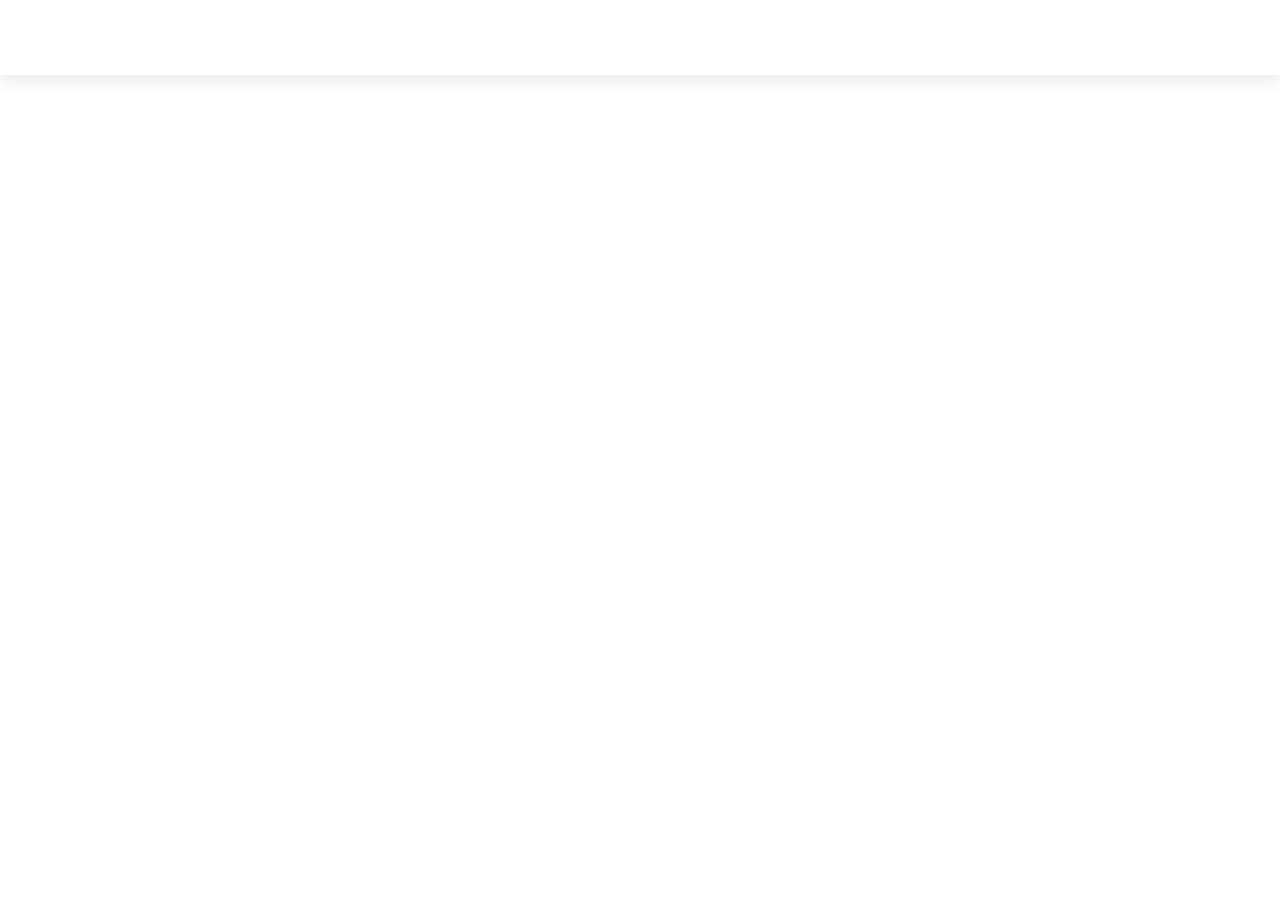
<file: index.html>
<!DOCTYPE html>
<html lang="en">

<head>
    <meta charset="UTF-8">
    <meta http-equiv="X-UA-Compatible" content="IE=edge">
    <meta name="viewport" content="width=device-width, initial-scale=1.0">
    <link href='https://unpkg.com/boxicons@2.1.4/css/boxicons.min.css' rel='stylesheet'>
    <link rel="stylesheet" href="intro.css">

    <title>Home</title>
</head>

<body>
    <header class="container">
        <div class="page-header">
            <div class="logo">
                <a href="#">INFVCKMATIKA</a>
            </div>
            <input type="checkbox" id="click">

            <label for="click" class="mainicon">
                <div class="menu">
                    <i class='bx bx-menu'></i>
                </div>
            </label>
            <ul>
                <li><a href="#" class="active" style="--navAni:1">Home</a></li>
                <li><a href="about.html" style="--navAni:2">About</a></li>
                <li><a href="picturee.html" style="--navAni:3">Picture</a></li>
                <li><a href="chat.html" style="--navAni:4">Chatbot</a></li>
                <li><a href="Contact.html" style="--navAni:5">Contact</a></li>
            </ul>
            <label class="mode">
                <input type="checkbox" id="darkModeToggle">
                <i class='bx bxs-moon'></i>
            </label>
        </div>
    </header>


    <section class="container">
        <div class="main">
            <div class="detail">
                <h3>HI</h3>
                <h1>
                    <i>I'm </i><span style="color: #4169E1;">Agung Ginanjar</span>
                </h1>
                <p>Saya hidup dengan semangat yang berkobar-kobar untuk mencapai tujuan dan menjadikan setiap hari
                    sebagai kesempatan untuk tumbuh dan berkembang dan saya berkomitmen untuk membawa semangat tersebut
                    dalam setiap aspek hidup saya
                </p>
                <div class="social">
                    <a href="https://www.linkedin.com/" style="--socialAni:1"><i class='bx bxl-linkedin'></i></a>
                    <a href="https://www.instagram.com/agungginanjar_99?igsh=MmdyMng4ZzF1d3M=" style="--socialAni:2"><i
                            class='bx bxl-instagram'></i></a>
                    <a href="https://github.com/login" style="--socialAni:3"><i class='bx bxl-github'></i></a>
                    <a href="https://www.facebook.com/agung.ginanjar.7370013" style="--socialAni:4"><i
                            class='bx bxl-facebook-circle'></i></a>
                </div>
            </div>
            <div class="img-sec">
                <div class="images">
                    <img src="./WQ.jpeg" alt="" class="img-w">
                </div>
            </div>
        </div>

    </section>
    <script>
        const darkModeToggle = document.getElementById('darkModeToggle');
        const body = document.body;
        const isDarkMode = localStorage.getItem('darkMode') === 'enabled';
        if (isDarkMode) {
            body.classList.add('dark-mode');
            darkModeToggle.checked = true;
        }
        darkModeToggle.addEventListener('change', () => {
            if (darkModeToggle.checked) {
                body.classList.add('dark-mode');
                localStorage.setItem('darkMode', 'enabled');
            } else {
                body.classList.remove('dark-mode');
                localStorage.setItem('darkMode', 'disabled');
            }
        });
    </script>

</body>

</html>
</file>
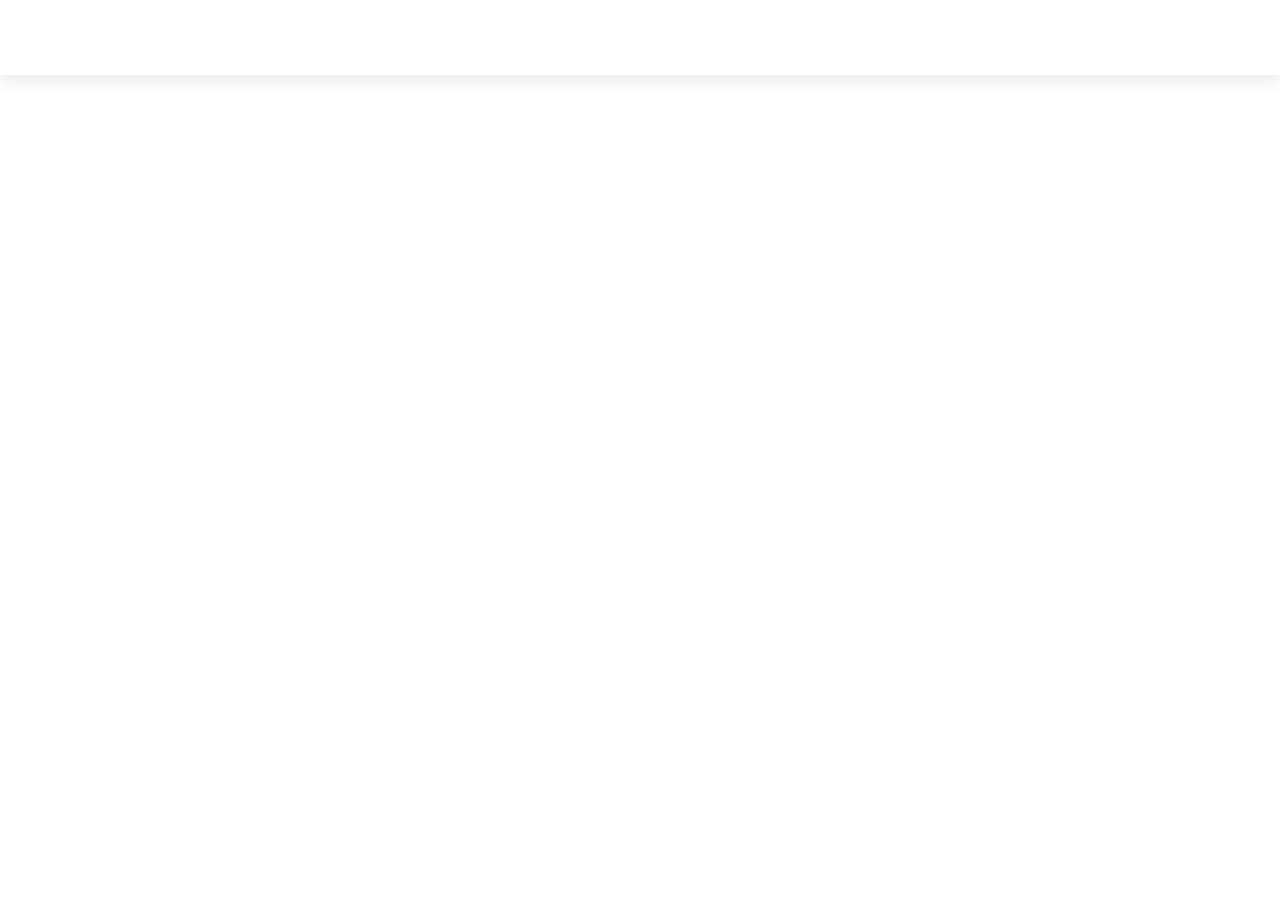
<file: intro post v3/index.html>
<!DOCTYPE html>
<html lang="en">

<head>
    <meta charset="UTF-8">
    <meta http-equiv="X-UA-Compatible" content="IE=edge">
    <meta name="viewport" content="width=device-width, initial-scale=1.0">
    <link href='https://unpkg.com/boxicons@2.1.4/css/boxicons.min.css' rel='stylesheet'>
    <link rel="stylesheet" href="intro.css">

    <title>Home</title>
</head>

<body>
    <header class="container">
        <div class="page-header">
            <div class="logo">
                <a href="#">INFVCKMATIKA</a>
            </div>
            <input type="checkbox" id="click">

            <label for="click" class="mainicon">
                <div class="menu">
                    <i class='bx bx-menu'></i>
                </div>
            </label>
            <ul>
                <li><a href="#" class="active" style="--navAni:1">Home</a></li>
                <li><a href="about.html" style="--navAni:2">About</a></li>
                <li><a href="#" style="--navAni:3">Skills</a></li>
                <li><a href="#" style="--navAni:4">Portfolio</a></li>
                <li><a href="/Contact.html" style="--navAni:5">Contact</a></li>
            </ul>
            <label class="mode">
                <input type="checkbox" id="darkModeToggle">
                <i class='bx bxs-moon'></i>
            </label>
        </div>
    </header>


    <section class="container">
        <div class="main">
            <div class="detail">
                <h3>HI</h3>
                <h1>
                    <i>I'm </i><span style="color: #4169E1;">Agung Ginanjar</span>
                </h1>
                <p>Saya hidup dengan semangat yang berkobar-kobar untuk mencapai tujuan dan menjadikan setiap hari
                    sebagai kesempatan untuk tumbuh dan berkembang dan saya berkomitmen untuk membawa semangat tersebut
                    dalam setiap aspek hidup saya
                </p>
                <div class="social">
                    <a href="https://www.linkedin.com/" style="--socialAni:1"><i class='bx bxl-linkedin'></i></a>
                    <a href="https://www.instagram.com/agungginanjar_99?igsh=MmdyMng4ZzF1d3M=" style="--socialAni:2"><i
                            class='bx bxl-instagram'></i></a>
                    <a href="#" style="--socialAni:3"><i class='bx bxl-github'></i></a>
                    <a href="https://www.facebook.com/agung.ginanjar.7370013" style="--socialAni:4"><i
                            class='bx bxl-facebook-circle'></i></a>
                </div>
            </div>
            <div class="img-sec">
                <div class="images">
                    <img src="/WQ.jpeg" alt="" class="img-w">
                </div>
            </div>
        </div>

    </section>
    <script>
        const darkModeToggle = document.getElementById('darkModeToggle');
        const body = document.body;
        const isDarkMode = localStorage.getItem('darkMode') === 'enabled';
        if (isDarkMode) {
            body.classList.add('dark-mode');
            darkModeToggle.checked = true;
        }
        darkModeToggle.addEventListener('change', () => {
            if (darkModeToggle.checked) {
                body.classList.add('dark-mode');
                localStorage.setItem('darkMode', 'enabled');
            } else {
                body.classList.remove('dark-mode');
                localStorage.setItem('darkMode', 'disabled');
            }
        });
    </script>

</body>

</html>
</file>
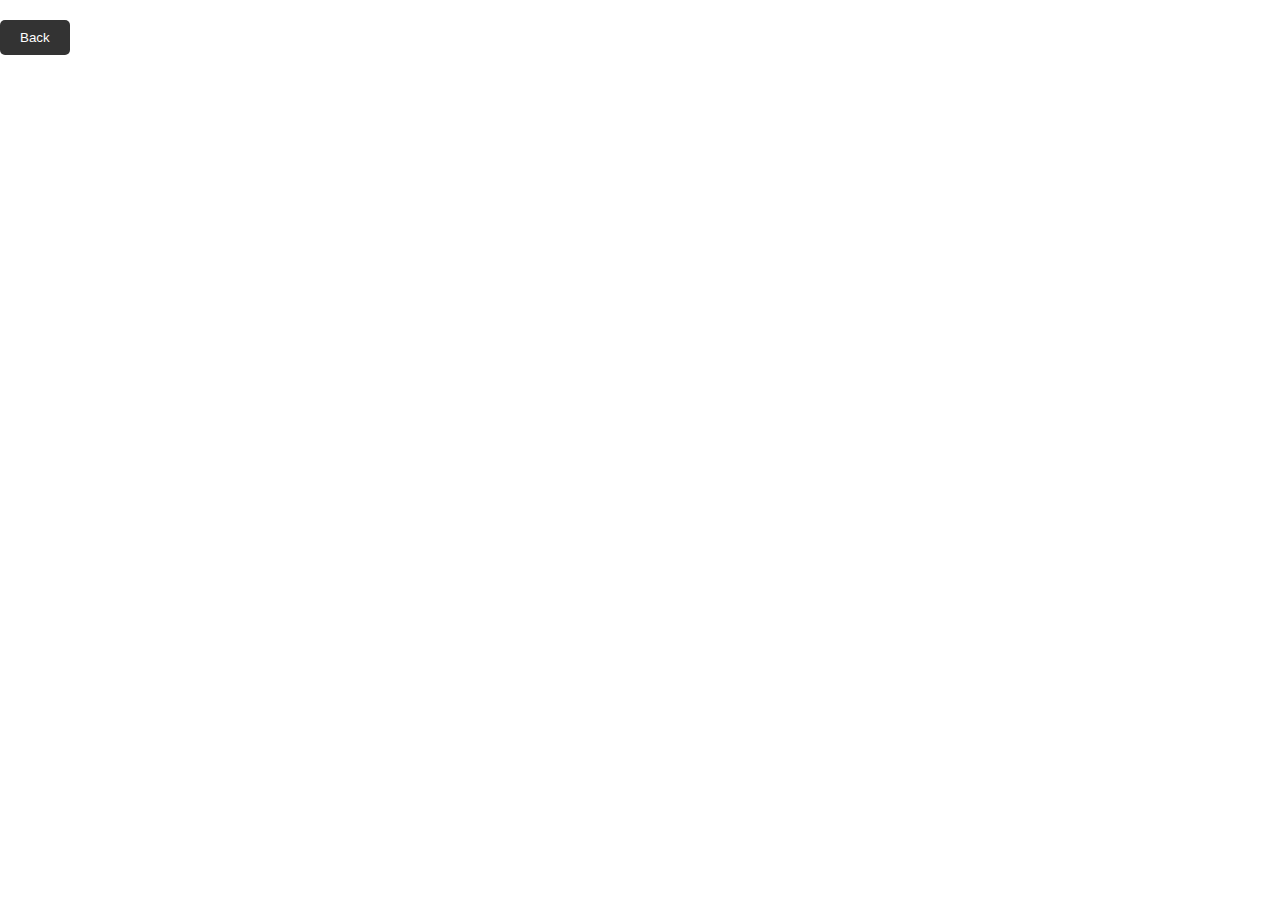
<file: about.html>
<!DOCTYPE html>
<html lang="en">

<head>
  <meta charset="UTF-8">
  <meta http-equiv="X-UA-Compatible" content="IE=edge">
  <meta name="viewport" content="width=device-width, initial-scale=1.0">
  <title>About</title>
  <link rel="stylesheet" href="intro.css">
</head>

<body>



  <br> <a href="/"><button class="back-button">Back</button></a>

  <br><br>
  <div class="text-box">
    <div class="column">
      <h2>About Me</h2>
      <p> Saya Agung ,seorang mahasiswa yang penuh semangat dan berdedikasi dalam mengejar pendidikan di STMIK JABAR.
        Saya lahir dan dibesarkan di Bandung </p><br>

      <p>Nah Meskipun saya menghadapi tantangan di sepanjang perjalanan akademik saya, saya percaya bahwa setiap
        rintangan adalah peluang untuk tumbuh dan belajar. Saya memandang masa depan dengan antusiasme, siap untuk
        menghadapi tantangan baru dan mengejar impian karier saya.</p><br>

      <p>Terima kasih telah membaca sedikit tentang perjalanan saya sebagai mahasiswa. Saya yakin bahwa pendidikan
        adalah kunci untuk membuka pintu kesuksesan, dan saya berkomitmen untuk terus belajar dan berkembang di
        sepanjang perjalanan ini.</p>
    </div>
    <div class="column">
      <h2>Hobby</h2>
      <p> seorang pencinta hobi yang selalu bersemangat untuk mengeksplorasi dunia melalui berbagai kegiatan kreatif dan
        menyenangkan. Saya percaya bahwa hobi tidak hanya memberikan kegembiraan tetapi juga memperkaya kehidupan
        sehari-hari.</p><br>

      <P>Salah satu hobi saya yang paling saya nikmati adalah Bikers Menghabiskan waktu dalam aktivitas ini memberi saya
        kesempatan untuk saling mengenal silaturahmi bersama rekan rekan saya. Saya merasa terhubung dengan diri sendiri
        dan lingkungan sekitar </P><br>

      <p>Jika Anda memiliki minat yang serupa atau ingin berbagi pengalaman hobi, saya akan senang mendengarnya Terima
        kasih </p>

    </div>
    <div class="column">
      <h2>Aspirasi Dan Tujuan</h2>
      <p>Tujuan saya adalah menjadi agen perubahan dalam lingkungan saya, mendorong perubahan positif dan berkontribusi
        pada peningkatan kualitas hidup.</p><br>
      <p>Dan Saya juga berkomitmen untuk terus melakukan pengembangan diri, baik melalui kursus tambahan, pelatihan,
        atau membaca literatur terkini di bidang studi saya.</p>
    </div>
  </div>
</body>

</html>
</file>
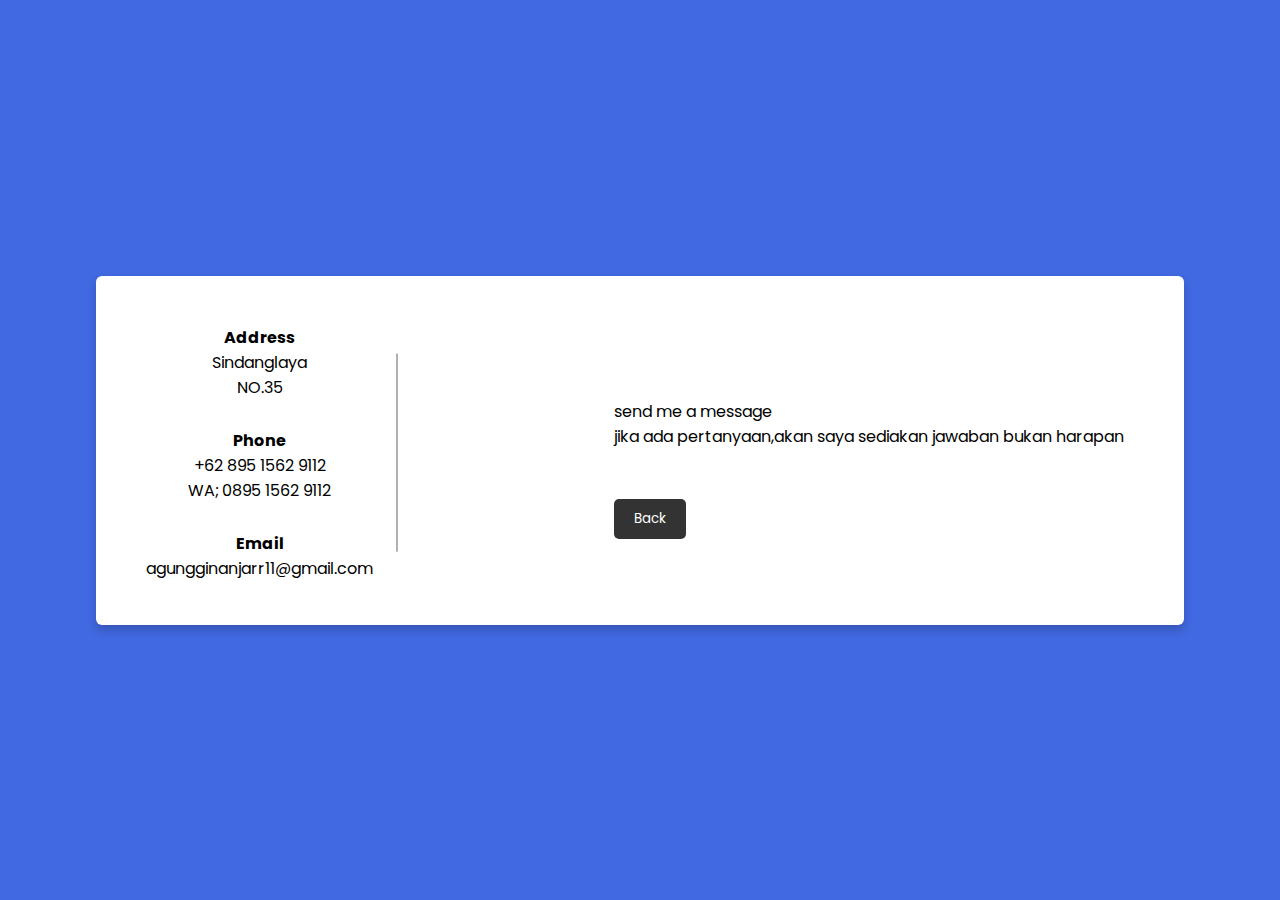
<file: Contact.html>
<!DOCTYPE html>
<html lang="en">

<head>
  <meta charset="UTF-8">
  <meta http-equiv="X-UA-Compatible" content="IE=edge">
  <meta name="viewport" content="width=device-width, initial-scale=1.0">
  <title>Contact</title>
  <link rel="stylesheet" href="/intro.css">
</head>

<body>

  <div class="container">
    <div class="content">
      <div class="left-side">
        <div class="address details">
          <i class="fas fa-map-marker-alt"></i>
          <div class="topic"><b>Address</b></div>
          <div class="text-one">Sindanglaya</div>
          <div class="text-two">NO.35</div>
        </div>
        <div class="phone details">
          <i class="fas fa-phone-alt"></i>
          <div class="topic"><b>Phone</b></div>
          <div class="text-one">+62 895 1562 9112</div>
          <div class="text-two">WA; 0895 1562 9112</div>
        </div>
        <div class="email details">
          <i class="fas fa-envelope"></i>
          <div class="topic"><b>Email</b></div>
          <div class="text-one">agungginanjarr11@gmail.com</div>
        </div>
      </div>
      <div class="right-side">

        <h1 class="ag"><i>AGUNG GINANJAR</i></h1>
        <div class="topic-text">send me a message</div>
        <p> jika ada pertanyaan,akan saya sediakan jawaban bukan harapan</p>
        <br><br>
        <a href="/"><button class="back-button">Back</button></a>
      </div>
    </div>
  </div>
  <style>
    /* contact */
    @import url('https://fonts.googleapis.com/css2?family=Poppins:wght@200;300;400;500;600;700&display=swap');

    * {
      margin: 0;
      padding: 0;
      box-sizing: border-box;
      font-family: "Poppins", sans-serif;
    }

    body {
      min-height: 100vh;
      width: 100%;
      background: #4169E1;
      display: flex;
      align-items: center;
      justify-content: center;
    }

    .container {
      width: 85%;
      background: #fff;
      border-radius: 6px;
      padding: 20px 60px 30px 40px;
      box-shadow: 0 5px 10px rgba(0, 0, 0, 0.2);
    }

    .container .content {
      display: flex;
      align-items: center;
      justify-content: space-between;
    }

    .container .content .left-side {
      width: 25%;
      height: 100%;
      display: flex;
      flex-direction: column;
      align-items: center;
      justify-content: center;
      margin-top: 15px;
      position: relative;
    }

    .content .left-side::before {
      content: '';
      position: absolute;
      height: 70%;
      width: 2px;
      right: -15px;
      top: 50%;
      transform: translateY(-50%);
      background: #afafb6;
    }

    .content .left-side .details {
      margin: 14px;
      text-align: center;
    }

    .content .left-side .details i {
      font-size: 30px;

    }

    .button {
      display: inline-block;
      padding: 0px;
      background-color: rgb(174, 174, 174);
      color: rgb(227, 17, 17);
      border: none;
      border-radius: 5px;
      cursor: pointer;
      transition: background-color 0.3s ease;
    }

    .button:hover {
      background-color: #444;
    }

    .ag {
      opacity: 0;
      animation: imageAni 1s ease forwards;
      animation-delay: 1.s;
    }
  </style>
</body>

</html>
</file>
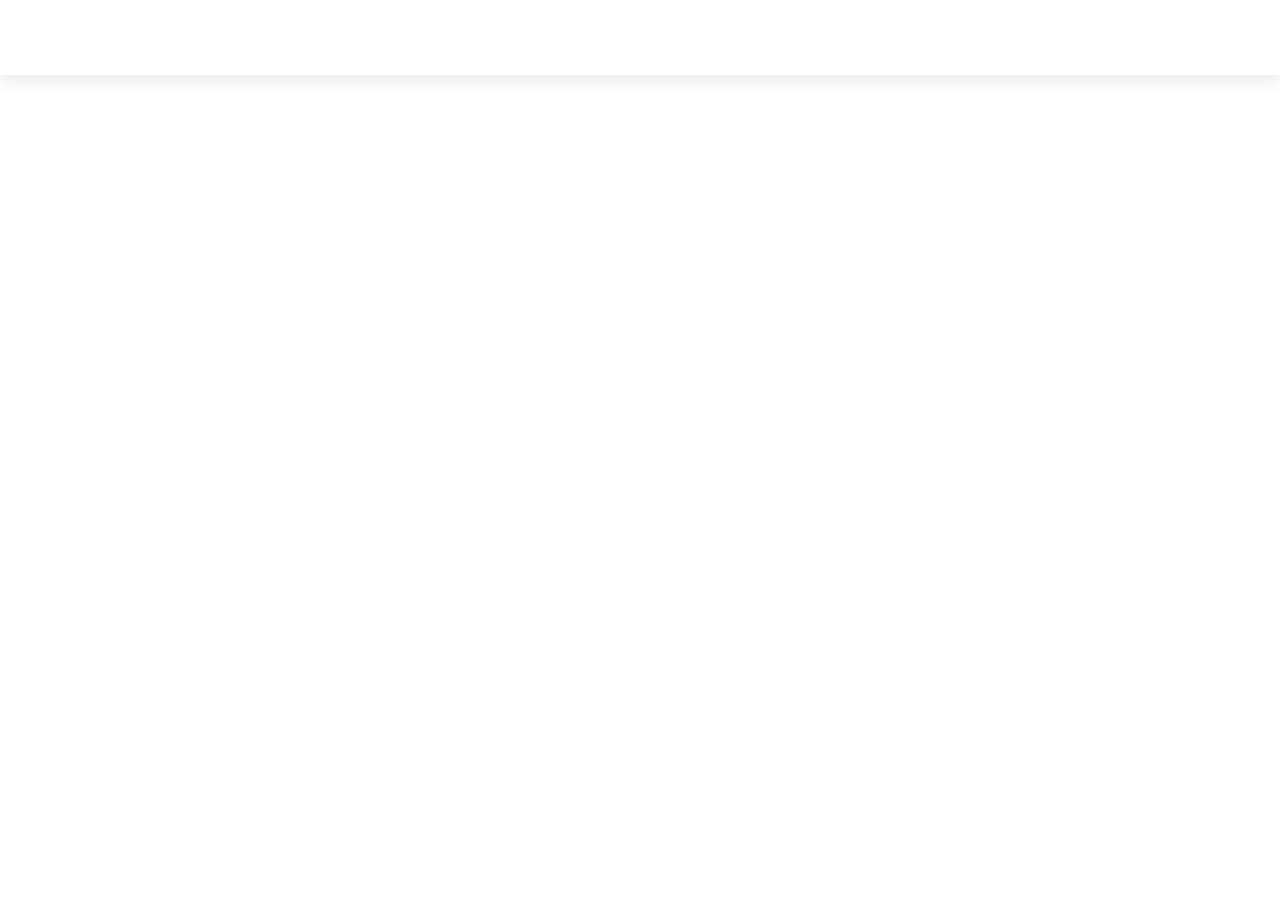
<file: intro.html>
<!DOCTYPE html>
<html lang="en">

<head>
    <meta charset="UTF-8">
    <meta http-equiv="X-UA-Compatible" content="IE=edge">
    <meta name="viewport" content="width=device-width, initial-scale=1.0">
    <link href='https://unpkg.com/boxicons@2.1.4/css/boxicons.min.css' rel='stylesheet'>
    <link rel="stylesheet" href="intro.css">
    
    <title>Home</title>
</head>

<body>
    <header class="container">
        <div class="page-header">
            <div class="logo">
                <a href="#">INFVCKMATIKA</a>
            </div>
            <input type="checkbox" id="click">

            <label for="click" class="mainicon">
                <div class="menu">
                    <i class='bx bx-menu'></i>
                </div>
            </label>
            <ul>
                <li><a href="#"  class="active" style="--navAni:1">Home</a></li>
                <li><a href="about.html" style="--navAni:2">About</a></li>
                <li><a href="/picturee.html" style="--navAni:3">Picture</a></li>
                <li><a href="/chat.html" style="--navAni:4">Chatbot</a></li>
                <li><a href="/Contact.html" style="--navAni:5">Contact</a></li>
            </ul>
            <label class="mode">
                <input type="checkbox" id="darkModeToggle">
                <i class='bx bxs-moon'></i>
            </label>
        </div>
    </header>


    <section class="container">
        <div class="main">
            <div class="detail">
                <h3>HI</h3>
                <h1 >
                    <i>I'm </i><span style="color: #4169E1;">Agung Ginanjar</span></h1>
                <p>Saya hidup dengan semangat yang berkobar-kobar untuk mencapai tujuan dan menjadikan setiap hari sebagai kesempatan untuk tumbuh dan berkembang dan saya berkomitmen untuk membawa semangat tersebut dalam setiap aspek hidup saya
                </p>
                <div class="social">
                    <a href="https://www.linkedin.com/" style="--socialAni:1"><i class='bx bxl-linkedin'></i></a>
                    <a href="https://www.instagram.com/agungginanjar_99?igsh=MmdyMng4ZzF1d3M=" style="--socialAni:2"><i class='bx bxl-instagram'></i></a>
                    <a href="https://github.com/login" style="--socialAni:3"><i class='bx bxl-github'></i></a>
                    <a href="https://www.facebook.com/agung.ginanjar.7370013" style="--socialAni:4"><i class='bx bxl-facebook-circle'></i></a>
                </div>
            </div>
            <div class="img-sec">
                <div class="images">
                    <img src="./WQ.jpeg" alt="" class="img-w">
                </div>
            </div>
        </div>
        
    </section>
    <script>
        const darkModeToggle = document.getElementById('darkModeToggle');
        const body = document.body;
        const isDarkMode = localStorage.getItem('darkMode') === 'enabled';
        if (isDarkMode) {
            body.classList.add('dark-mode');
            darkModeToggle.checked = true;
        }
        darkModeToggle.addEventListener('change', () => {
            if (darkModeToggle.checked) {
                body.classList.add('dark-mode');
                localStorage.setItem('darkMode', 'enabled');
            } else {
                body.classList.remove('dark-mode');
                localStorage.setItem('darkMode', 'disabled');
            }
        });
    </script>
    
</body>

</html>
</file>
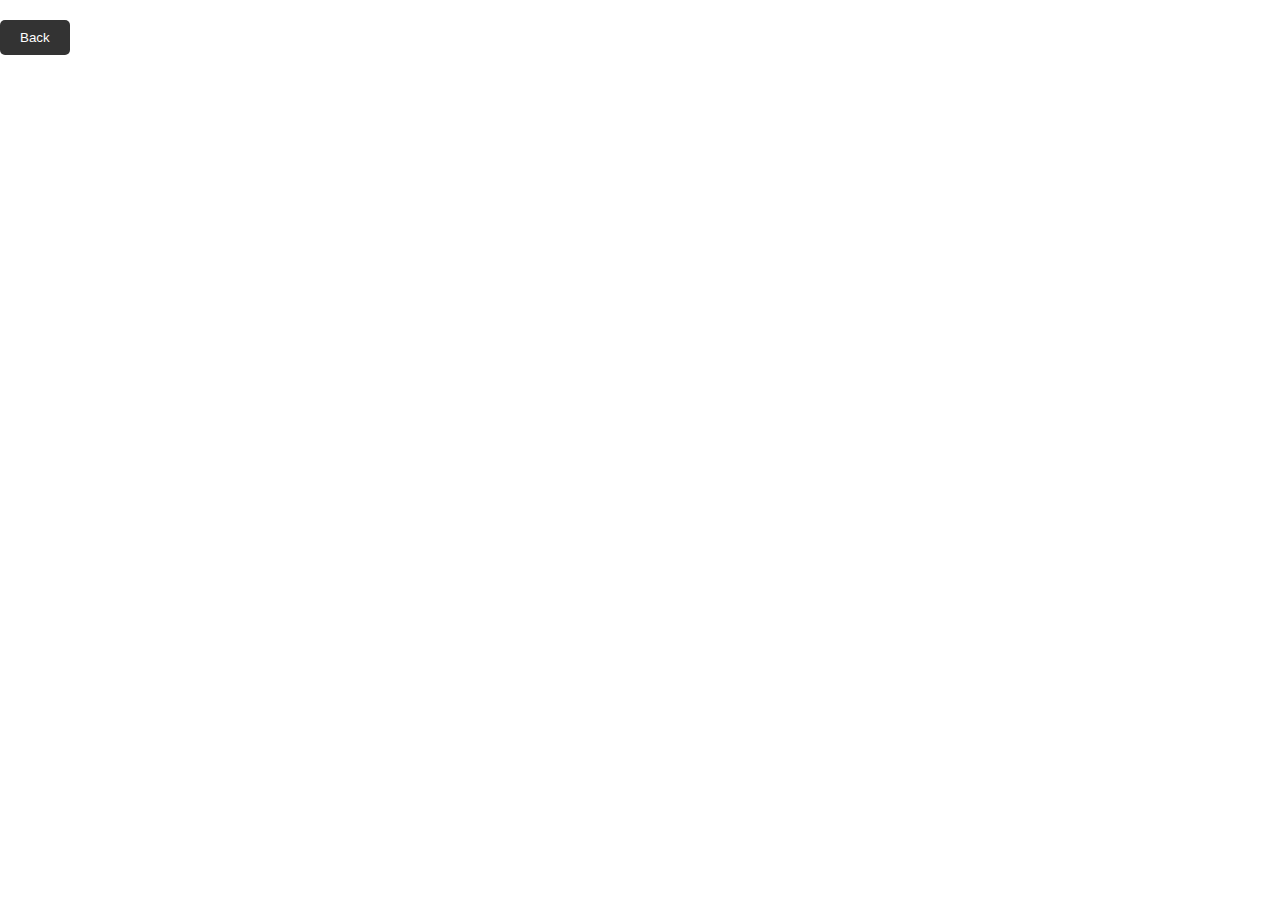
<file: intro post v3/about.html>
<!DOCTYPE html>
<html lang="en">

<head>
  <meta charset="UTF-8">
  <meta http-equiv="X-UA-Compatible" content="IE=edge">
  <meta name="viewport" content="width=device-width, initial-scale=1.0">
  <title>About</title>
  <link rel="stylesheet" href="intro.css">
</head>

<body>



  <br><a href="/"><button class="back-button">Back</button></a>
  <br><br>
  <div class="text-box">
    <div class="column">
      <h2>About Me</h2>
      <p> Saya Agung ,seorang mahasiswa yang penuh semangat dan berdedikasi dalam mengejar pendidikan di STMIK JABAR.
        Saya lahir dan dibesarkan di Bandung </p><br>

      <p>Nah Meskipun saya menghadapi tantangan di sepanjang perjalanan akademik saya, saya percaya bahwa setiap
        rintangan adalah peluang untuk tumbuh dan belajar. Saya memandang masa depan dengan antusiasme, siap untuk
        menghadapi tantangan baru dan mengejar impian karier saya.</p><br>

      <p>Terima kasih telah membaca sedikit tentang perjalanan saya sebagai mahasiswa. Saya yakin bahwa pendidikan
        adalah kunci untuk membuka pintu kesuksesan, dan saya berkomitmen untuk terus belajar dan berkembang di
        sepanjang perjalanan ini.</p>
    </div>
    <div class="column">
      <h2>Hobby</h2>
      <p> seorang pencinta hobi yang selalu bersemangat untuk mengeksplorasi dunia melalui berbagai kegiatan kreatif dan
        menyenangkan. Saya percaya bahwa hobi tidak hanya memberikan kegembiraan tetapi juga memperkaya kehidupan
        sehari-hari.</p><br>

      <P>Salah satu hobi saya yang paling saya nikmati adalah Bikers Menghabiskan waktu dalam aktivitas ini memberi saya
        kesempatan untuk saling mengenal silaturahmi bersama rekan rekan saya. Saya merasa terhubung dengan diri sendiri
        dan lingkungan sekitar </P><br>

      <p>Jika Anda memiliki minat yang serupa atau ingin berbagi pengalaman hobi, saya akan senang mendengarnya Terima
        kasih telah berkunjung ke halaman hobi saya. Saya yakin bahwa dengan mengejar minat kita, kita dapat menemukan
        keindahan dan kebahagiaan dalam setiap momen kecil.</p>

    </div>
    <div class="column">
      <h2>Aspirasi Dan Tujuan</h2>
      <p>Tujuan saya adalah menjadi agen perubahan dalam lingkungan saya, mendorong perubahan positif dan berkontribusi
        pada peningkatan kualitas hidup.</p><br>
      <p>Dan Saya juga berkomitmen untuk terus melakukan pengembangan diri, baik melalui kursus tambahan, pelatihan,
        atau membaca literatur terkini di bidang studi saya.</p>
    </div>
  </div>
</body>

</html>
</file>
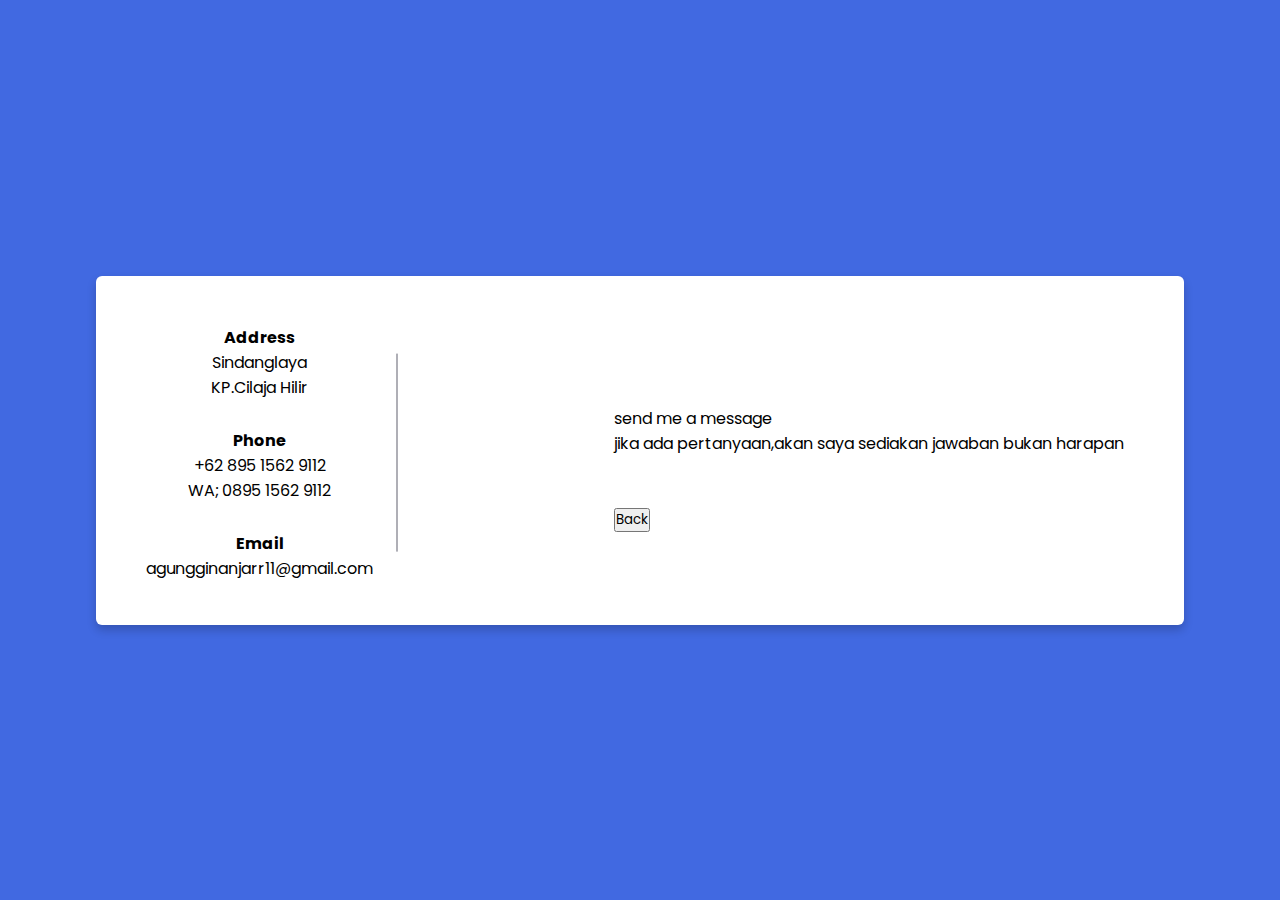
<file: intro post v3/Contact.html>
<!DOCTYPE html>
<html lang="en">

<head>
  <meta charset="UTF-8">
  <meta http-equiv="X-UA-Compatible" content="IE=edge">
  <meta name="viewport" content="width=device-width, initial-scale=1.0">
  <title>Contact</title>
  <link rel="stylesheet" href="/intro.css">
</head>

<body>

  <div class="container">
    <div class="content">
      <div class="left-side">
        <div class="address details">
          <i class="fas fa-map-marker-alt"></i>
          <div class="topic"><b>Address</b></div>
          <div class="text-one">Sindanglaya</div>
          <div class="text-two">KP.Cilaja Hilir</div>
        </div>
        <div class="phone details">
          <i class="fas fa-phone-alt"></i>
          <div class="topic"><b>Phone</b></div>
          <div class="text-one">+62 895 1562 9112</div>
          <div class="text-two">WA; 0895 1562 9112</div>
        </div>
        <div class="email details">
          <i class="fas fa-envelope"></i>
          <div class="topic"><b>Email</b></div>
          <div class="text-one">agungginanjarr11@gmail.com</div>
        </div>
      </div>
      <div class="right-side">

        <h1 class="ag"><i>AGUNG GINANJAR</i></h1>
        <div class="topic-text">send me a message</div>
        <p> jika ada pertanyaan,akan saya sediakan jawaban bukan harapan</p>
        <br><br>
        <a href="/"> <button class="filter-btn" data-filter="animals">Back</button></a>
      </div>
    </div>
  </div>
  <style>
    /* contact */
    @import url('https://fonts.googleapis.com/css2?family=Poppins:wght@200;300;400;500;600;700&display=swap');

    * {
      margin: 0;
      padding: 0;
      box-sizing: border-box;
      font-family: "Poppins", sans-serif;
    }

    body {
      min-height: 100vh;
      width: 100%;
      background: #4169E1;
      display: flex;
      align-items: center;
      justify-content: center;
    }

    .container {
      width: 85%;
      background: #fff;
      border-radius: 6px;
      padding: 20px 60px 30px 40px;
      box-shadow: 0 5px 10px rgba(0, 0, 0, 0.2);
    }

    .container .content {
      display: flex;
      align-items: center;
      justify-content: space-between;
    }

    .container .content .left-side {
      width: 25%;
      height: 100%;
      display: flex;
      flex-direction: column;
      align-items: center;
      justify-content: center;
      margin-top: 15px;
      position: relative;
    }

    .content .left-side::before {
      content: '';
      position: absolute;
      height: 70%;
      width: 2px;
      right: -15px;
      top: 50%;
      transform: translateY(-50%);
      background: #afafb6;
    }

    .content .left-side .details {
      margin: 14px;
      text-align: center;
    }

    .content .left-side .details i {
      font-size: 30px;

    }

    .button {
      display: inline-block;
      padding: 0px;
      background-color: rgb(174, 174, 174);
      color: rgb(227, 17, 17);
      border: none;
      border-radius: 5px;
      cursor: pointer;
      transition: background-color 0.3s ease;
    }

    .button:hover {
      background-color: #444;
    }

    .ag {
      opacity: 0;
      animation: imageAni 1s ease forwards;
      animation-delay: 1.s;
    }
  </style>
</body>

</html>
</file>
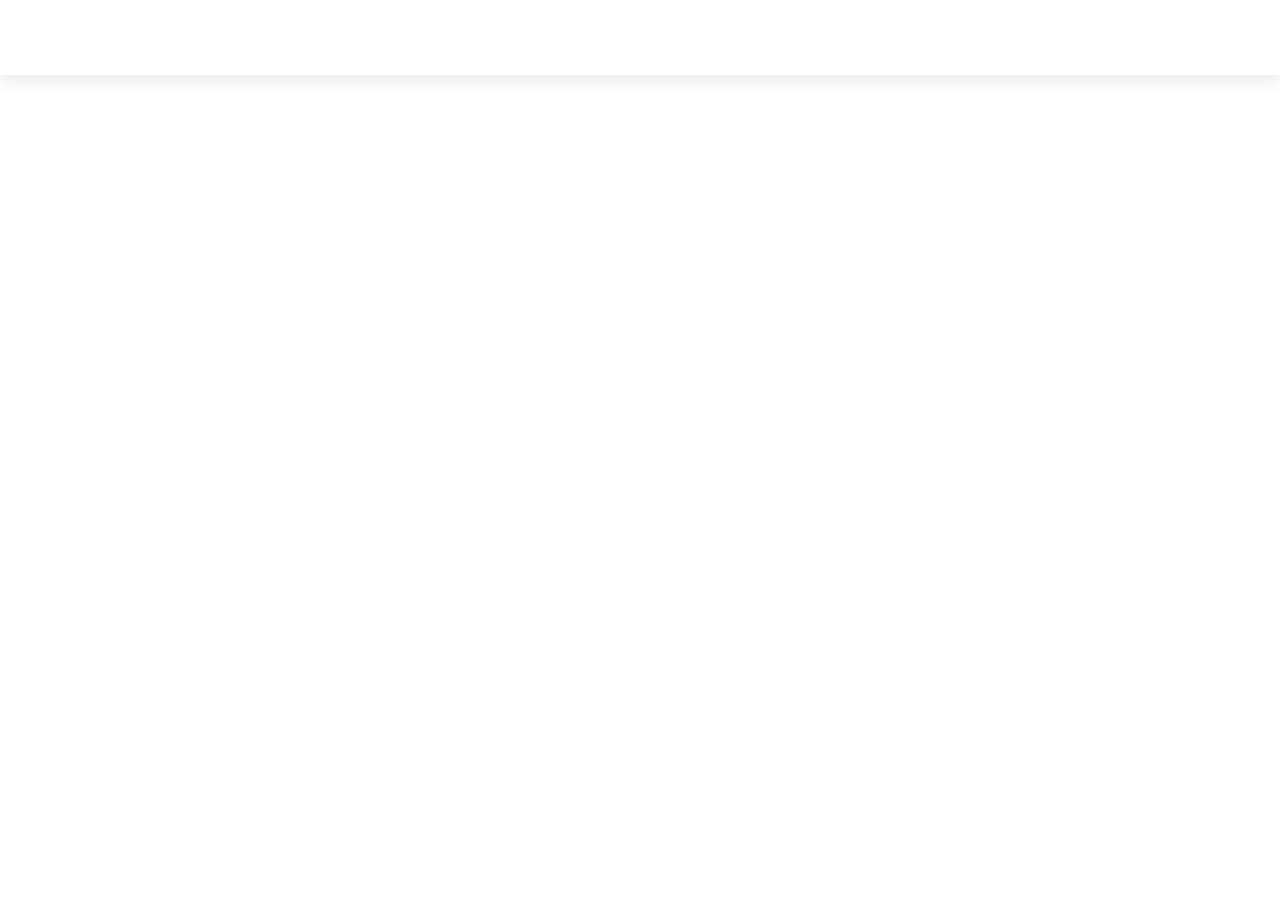
<file: intro post v3/intro.html>
<!DOCTYPE html>
<html lang="en">

<head>
    <meta charset="UTF-8">
    <meta http-equiv="X-UA-Compatible" content="IE=edge">
    <meta name="viewport" content="width=device-width, initial-scale=1.0">
    <link href='https://unpkg.com/boxicons@2.1.4/css/boxicons.min.css' rel='stylesheet'>
    <link rel="stylesheet" href="intro.css">
    
    <title>Home</title>
</head>

<body>
    <header class="container">
        <div class="page-header">
            <div class="logo">
                <a href="#">INFVCKMATIKA</a>
            </div>
            <input type="checkbox" id="click">

            <label for="click" class="mainicon">
                <div class="menu">
                    <i class='bx bx-menu'></i>
                </div>
            </label>
            <ul>
                <li><a href="#"  class="active" style="--navAni:1">Home</a></li>
                <li><a href="about.html" style="--navAni:2">About</a></li>
                <li><a href="#" style="--navAni:3">Skills</a></li>
                <li><a href="#" style="--navAni:4">Portfolio</a></li>
                <li><a href="/Contact.html" style="--navAni:5">Contact</a></li>
            </ul>
            <label class="mode">
                <input type="checkbox" id="darkModeToggle">
                <i class='bx bxs-moon'></i>
            </label>
        </div>
    </header>


    <section class="container">
        <div class="main">
            <div class="detail">
                <h3>HI</h3>
                <h1 >
                    <i>I'm </i><span style="color: #4169E1;">Agung Ginanjar</span></h1>
                <p>Saya hidup dengan semangat yang berkobar-kobar untuk mencapai tujuan dan menjadikan setiap hari sebagai kesempatan untuk tumbuh dan berkembang dan saya berkomitmen untuk membawa semangat tersebut dalam setiap aspek hidup saya
                </p>
                <div class="social">
                    <a href="https://www.linkedin.com/" style="--socialAni:1"><i class='bx bxl-linkedin'></i></a>
                    <a href="https://www.instagram.com/agungginanjar_99?igsh=MmdyMng4ZzF1d3M=" style="--socialAni:2"><i class='bx bxl-instagram'></i></a>
                    <a href="#" style="--socialAni:3"><i class='bx bxl-github'></i></a>
                    <a href="https://www.facebook.com/agung.ginanjar.7370013" style="--socialAni:4"><i class='bx bxl-facebook-circle'></i></a>
                </div>
            </div>
            <div class="img-sec">
                <div class="images">
                    <img src="/WQ.jpeg" alt="" class="img-w">
                </div>
            </div>
        </div>
        
    </section>
    <script>
        const darkModeToggle = document.getElementById('darkModeToggle');
        const body = document.body;
        const isDarkMode = localStorage.getItem('darkMode') === 'enabled';
        if (isDarkMode) {
            body.classList.add('dark-mode');
            darkModeToggle.checked = true;
        }
        darkModeToggle.addEventListener('change', () => {
            if (darkModeToggle.checked) {
                body.classList.add('dark-mode');
                localStorage.setItem('darkMode', 'enabled');
            } else {
                body.classList.remove('dark-mode');
                localStorage.setItem('darkMode', 'disabled');
            }
        });
    </script>
    
</body>

</html>
</file>
<file: intro.css>
@import url('https://fonts.googleapis.com/css2?family=Poppins:wght@100;200;300;400;500;600;700;800&display=swap');
@import url('https://fonts.googleapis.com/css2?family=Outfit:wght@200;300;400;500;600;700;800&family=Roboto:wght@100;300;400&display=swap');

:root {
    --primary-color: #0a6b9b;
    --primary-dark: #1F252E;
}

* {
    margin: 0;
    padding: 0;
    scroll-behavior: smooth;
}

body {
    font-family: 'Outfit', sans-serif;

}
/* Genral */
.container {
    padding: 0 8.4rem;
}

.img-w {
    width: 100%;
}
/* Nav */
header {
    position: relative;
    box-shadow: 0 4px 17px rgba(0, 0, 0, .1);
    background: #fff;
    position: sticky;
    top: 0;
}

.page-header {
    display: flex;
    justify-content: space-between;
    align-items: center;
    padding: 1rem 0;
}

.logo {
    font-size: 1.5rem;
    font-weight: 800;
    opacity: 0;
    animation: leftSideAni 1s ease forwards;
}

.logo a {
    color: #244D61;
    text-decoration: none;
}

ul {
    display: flex;
    gap: .6rem;
    list-style-type: none;
    background-color: transparent;
    overflow: hidden;
    
}

li a {
    display: inline-block;
    padding: .3rem 1rem;
    color: var(--nav-text);
    text-decoration: none;
    font-size: 1.05rem;
    font-weight: 600;
    letter-spacing: .7px;
    border-radius: 36px;
    line-height: 2;
    transition: .3s;
    opacity: 0;
    animation: navani .3s ease forwards;
    animation-delay: calc(.15s * var(--navAni));
}

li a.active,
li a:hover {
    color: var(--primary-color);
}

#click {
    display: none;
}

.menu {
    display: none;
}

/* Nav End */

/* Section 1 */
.mode i {
    font-size: 1.4rem;
    cursor: pointer;
    color: var(--primary-color);
    opacity: 0;
    animation: rightSideAni 1.5s ease forwards;
}

.main {
    display: grid;
    grid-template-columns: repeat(auto-fit, minmax(277px, 1fr));
    row-gap: 2rem;
    align-items: center;
}
.main h3 {
    font-size: 1.5rem;
    opacity: 0;
    animation: topSideAni 1s ease forwards;
}
.main h1 {
    font-size: 4rem;
    font-weight: 600;
    opacity: 0;
    animation: leftSideAni 1s ease forwards;
    animation-delay: 1s;
}

.main p {
    line-height: 1.7;
    font-size: 1.15rem;
    opacity: 0;
    animation: topSideAni 1.5s ease forwards;
}

.social {
    display: flex;
    flex-wrap: wrap;
    gap: 1.4rem;
    margin-top: 1.7rem;
}

.social a {
    display: grid;
    place-items: center;
    text-decoration: none;
    color: #244D61;
    font-size: 1.5rem;
    border: 1.6px solid #244D61;
    border-radius: 50%;
    padding: 0.39rem;
    text-align: center;
    opacity: 0;
    animation: SocialAni 1s ease forwards;
    animation-delay: calc(.2s * var(--socialAni));
}

.social a:hover {
    color: #fff;
    background-color: #244D61;
    box-shadow: 0 0 20px #244D61;
    transition: all .3s ease-in-out;
}

.images::before {
    content: "";
    position: absolute;
    width: 100%;
    height: calc(100% - 130px);
    left: 50%;
    bottom: 0;
    transform: translateX(-50%);
    border-radius: 6px;
    z-index: -1;
}

.images::before {
    background: linear-gradient(145deg, #e2e8ec, #ffffff);
    box-shadow: 5px 5px 15px #D1D9E6, -5px -5px 15px #ffffff;
}

.images {
    width: 80%;
    margin-left: auto;
    position: relative;
    z-index: -1;
}
.images {
    opacity: 0;
    animation: imageAni 1s ease forwards;
    animation-delay: 1.5s;
}

/* Section 1 End */

/* Dark Mode */

.dark-mode {
    background-color: var(--primary-dark);
    color: #ffffff;
}

.mode input {
    display: none;
}



/* Animation */
@keyframes leftSideAni {
    0% {
        transform: translateX(-100px);
        opacity: 0;
    }
    100% {
        transform: translateX(0);
        opacity: 1;
    }
}
@keyframes navani {
    0% {
        transform: translateY(100px);
        opacity: 0;
    }
    100% {
        transform: translateY(0);
        opacity: 1;
    }
}
@keyframes rightSideAni {
    0% {
        transform: translateX(100px);
        opacity: 0;
    }
    100% {
        transform: translateX(0);
        opacity: 1;
    }
}
@keyframes topSideAni {
    0% {
        transform: translateY(-100px);
        opacity: 0;
    }
    100% {
        transform: translateY(0);
        opacity: 1;
    }
}
@keyframes SocialAni {
    0% {
        transform: translateY(100px);
        opacity: 0;
    }
    100% {
        transform: translateY(0);
        opacity: 1;
    }
}
/* @keyframes ImgAni {
    0% {
        transform: translateX(0);
    }
    50% {
        transform: translateX(-9px);
    }
    100% {
        transform: translateX(0);
    }
} */
@keyframes imageAni {
    0% {
        opacity: 0;
        transform: scale(0);
    }
    100% {
        opacity: 1;
        transform: scale(1);
    }
}

@media screen and (max-width: 1024px) {
    .container {
        padding: 0 4.4rem;
    }
}

@media screen and (max-width: 768px) {
    .container {
        padding: 0 1.6rem;
    }
}

@media screen and (max-width:600px) {

    header {
        height: auto;
    }

    ul {
        background: #fff;
        width: 100%;
        height: 100vh;
        position: absolute;
        display: flex;
        flex-direction: column;
        text-align: center;
        top: 3.4rem;
        left: -100%;
        z-index: 111111;
    }

    .menu {
        display: block;
        font-size: 1.5rem;
        font-weight: bold;
        color: #244D61;
    }

    #click:checked~ul {
        left: 0%;
        transition: all 0.3s ease;
    }

    .dark-mode .menu {
        color: var(--primary-color);
    }

    .dark-mode ul {
        background: var(--primary-dark);
    }

    .mode {
        position: absolute;
        right: 4rem;
    }

    .images {
        width: 100%;
        margin: auto;
    }

    .main {
        margin-top: 2rem;
    }



    /*about*/
}

.text-box {
    display: flex;
    flex-wrap: wrap;
    justify-content: space-between;
  }
  
  .column {
    flex-basis: calc(33.33% - 20px);
    margin-bottom: 20px;
    background-color: #f2f2f2;
    padding: 20px;
    box-sizing: border-box;
  }
  
  .column h2 {
    margin-top: 0;
    background-color:#4169E1;
    
  }
  .text-box {
    opacity: 0;
    animation: imageAni 1s ease forwards;
    animation-delay: 1.s;
}
.back-button {
    display: inline-block;
    padding: 10px 20px;
    background-color: #333;
    color: #fff;
    border: none;
    border-radius: 5px;
    cursor: pointer;
    transition: background-color 0.3s ease;
  }
  
  .back-button:hover {
    background-color: #444;
  }
</file>
<file: intro post v3/intro.css>
@import url('https://fonts.googleapis.com/css2?family=Poppins:wght@100;200;300;400;500;600;700;800&display=swap');
@import url('https://fonts.googleapis.com/css2?family=Outfit:wght@200;300;400;500;600;700;800&family=Roboto:wght@100;300;400&display=swap');

:root {
    --primary-color: #0a6b9b;
    --primary-dark: #1F252E;
}

* {
    margin: 0;
    padding: 0;
    scroll-behavior: smooth;
}

body {
    font-family: 'Outfit', sans-serif;

}
/* Genral */
.container {
    padding: 0 8.4rem;
}

.img-w {
    width: 100%;
}
/* Nav */
header {
    position: relative;
    box-shadow: 0 4px 17px rgba(0, 0, 0, .1);
    background: #fff;
    position: sticky;
    top: 0;
}

.page-header {
    display: flex;
    justify-content: space-between;
    align-items: center;
    padding: 1rem 0;
}

.logo {
    font-size: 1.5rem;
    font-weight: 800;
    opacity: 0;
    animation: leftSideAni 1s ease forwards;
}

.logo a {
    color: #244D61;
    text-decoration: none;
}

ul {
    display: flex;
    gap: .6rem;
    list-style-type: none;
    background-color: transparent;
    overflow: hidden;
    
}

li a {
    display: inline-block;
    padding: .3rem 1rem;
    color: var(--nav-text);
    text-decoration: none;
    font-size: 1.05rem;
    font-weight: 600;
    letter-spacing: .7px;
    border-radius: 36px;
    line-height: 2;
    transition: .3s;
    opacity: 0;
    animation: navani .3s ease forwards;
    animation-delay: calc(.15s * var(--navAni));
}

li a.active,
li a:hover {
    color: var(--primary-color);
}

#click {
    display: none;
}

.menu {
    display: none;
}

/* Nav End */

/* Section 1 */
.mode i {
    font-size: 1.4rem;
    cursor: pointer;
    color: var(--primary-color);
    opacity: 0;
    animation: rightSideAni 1.5s ease forwards;
}

.main {
    display: grid;
    grid-template-columns: repeat(auto-fit, minmax(277px, 1fr));
    row-gap: 2rem;
    align-items: center;
}
.main h3 {
    font-size: 1.5rem;
    opacity: 0;
    animation: topSideAni 1s ease forwards;
}
.main h1 {
    font-size: 4rem;
    font-weight: 600;
    opacity: 0;
    animation: leftSideAni 1s ease forwards;
    animation-delay: 1s;
}

.main p {
    line-height: 1.7;
    font-size: 1.15rem;
    opacity: 0;
    animation: topSideAni 1.5s ease forwards;
}

.social {
    display: flex;
    flex-wrap: wrap;
    gap: 1.4rem;
    margin-top: 1.7rem;
}

.social a {
    display: grid;
    place-items: center;
    text-decoration: none;
    color: #244D61;
    font-size: 1.5rem;
    border: 1.6px solid #244D61;
    border-radius: 50%;
    padding: 0.39rem;
    text-align: center;
    opacity: 0;
    animation: SocialAni 1s ease forwards;
    animation-delay: calc(.2s * var(--socialAni));
}

.social a:hover {
    color: #fff;
    background-color: #244D61;
    box-shadow: 0 0 20px #244D61;
    transition: all .3s ease-in-out;
}

.images::before {
    content: "";
    position: absolute;
    width: 100%;
    height: calc(100% - 130px);
    left: 50%;
    bottom: 0;
    transform: translateX(-50%);
    border-radius: 6px;
    z-index: -1;
}

.images::before {
    background: linear-gradient(145deg, #e2e8ec, #ffffff);
    box-shadow: 5px 5px 15px #D1D9E6, -5px -5px 15px #ffffff;
}

.images {
    width: 80%;
    margin-left: auto;
    position: relative;
    z-index: -1;
}
.images {
    opacity: 0;
    animation: imageAni 1s ease forwards;
    animation-delay: 1.5s;
}

/* Section 1 End */

/* Dark Mode */

.dark-mode {
    background-color: var(--primary-dark);
    color: #ffffff;
}

.mode input {
    display: none;
}

:is(.dark-mode) {
        color: var(--primary-color);
        border: 1.6px solid var(--primary-color);
    }

    .social a:hover {
        color: var(--primary-dark);
        background-color: var(--primary-color);
        box-shadow: 0 0 20px var(--primary-color);
    }

    .logo a {
        color: #fff;
    }

.dark-mode header {
    box-shadow: 0 4px 17px rgb(80 80 80 / 31%);
    background: var(--primary-dark);
}

/* Animation */
@keyframes leftSideAni {
    0% {
        transform: translateX(-100px);
        opacity: 0;
    }
    100% {
        transform: translateX(0);
        opacity: 1;
    }
}
@keyframes navani {
    0% {
        transform: translateY(100px);
        opacity: 0;
    }
    100% {
        transform: translateY(0);
        opacity: 1;
    }
}
@keyframes rightSideAni {
    0% {
        transform: translateX(100px);
        opacity: 0;
    }
    100% {
        transform: translateX(0);
        opacity: 1;
    }
}
@keyframes topSideAni {
    0% {
        transform: translateY(-100px);
        opacity: 0;
    }
    100% {
        transform: translateY(0);
        opacity: 1;
    }
}
@keyframes SocialAni {
    0% {
        transform: translateY(100px);
        opacity: 0;
    }
    100% {
        transform: translateY(0);
        opacity: 1;
    }
}
/* @keyframes ImgAni {
    0% {
        transform: translateX(0);
    }
    50% {
        transform: translateX(-9px);
    }
    100% {
        transform: translateX(0);
    }
} */
@keyframes imageAni {
    0% {
        opacity: 0;
        transform: scale(0);
    }
    100% {
        opacity: 1;
        transform: scale(1);
    }
}

@media screen and (max-width: 1024px) {
    .container {
        padding: 0 4.4rem;
    }
}

@media screen and (max-width: 768px) {
    .container {
        padding: 0 1.6rem;
    }
}

@media screen and (max-width:600px) {

    header {
        height: auto;
    }

    ul {
        background: #fff;
        width: 100%;
        height: 100vh;
        position: absolute;
        display: flex;
        flex-direction: column;
        text-align: center;
        top: 3.4rem;
        left: -100%;
        z-index: 111111;
    }

    .menu {
        display: block;
        font-size: 1.5rem;
        font-weight: bold;
        color: #244D61;
    }

    #click:checked~ul {
        left: 0%;
        transition: all 0.3s ease;
    }

    .dark-mode .menu {
        color: var(--primary-color);
    }

    .dark-mode ul {
        background: var(--primary-dark);
    }

    .mode {
        position: absolute;
        right: 4rem;
    }

    .images {
        width: 100%;
        margin: auto;
    }

    .main {
        margin-top: 2rem;
    }



    /*about*/
}

.text-box {
    display: flex;
    flex-wrap: wrap;
    justify-content: space-between;
  }
  
  .column {
    flex-basis: calc(33.33% - 20px);
    margin-bottom: 20px;
    background-color: #f2f2f2;
    padding: 20px;
    box-sizing: border-box;
  }
  
  .column h2 {
    margin-top: 0;
    background-color:#4169E1;
    
  }
  .text-box {
    opacity: 0;
    animation: imageAni 1s ease forwards;
    animation-delay: 1.s;
}
.back-button {
    display: inline-block;
    padding: 10px 20px;
    background-color: #333;
    color: #fff;
    border: none;
    border-radius: 5px;
    cursor: pointer;
    transition: background-color 0.3s ease;
  }
  
  .back-button:hover {
    background-color: #444;
  }
</file>
